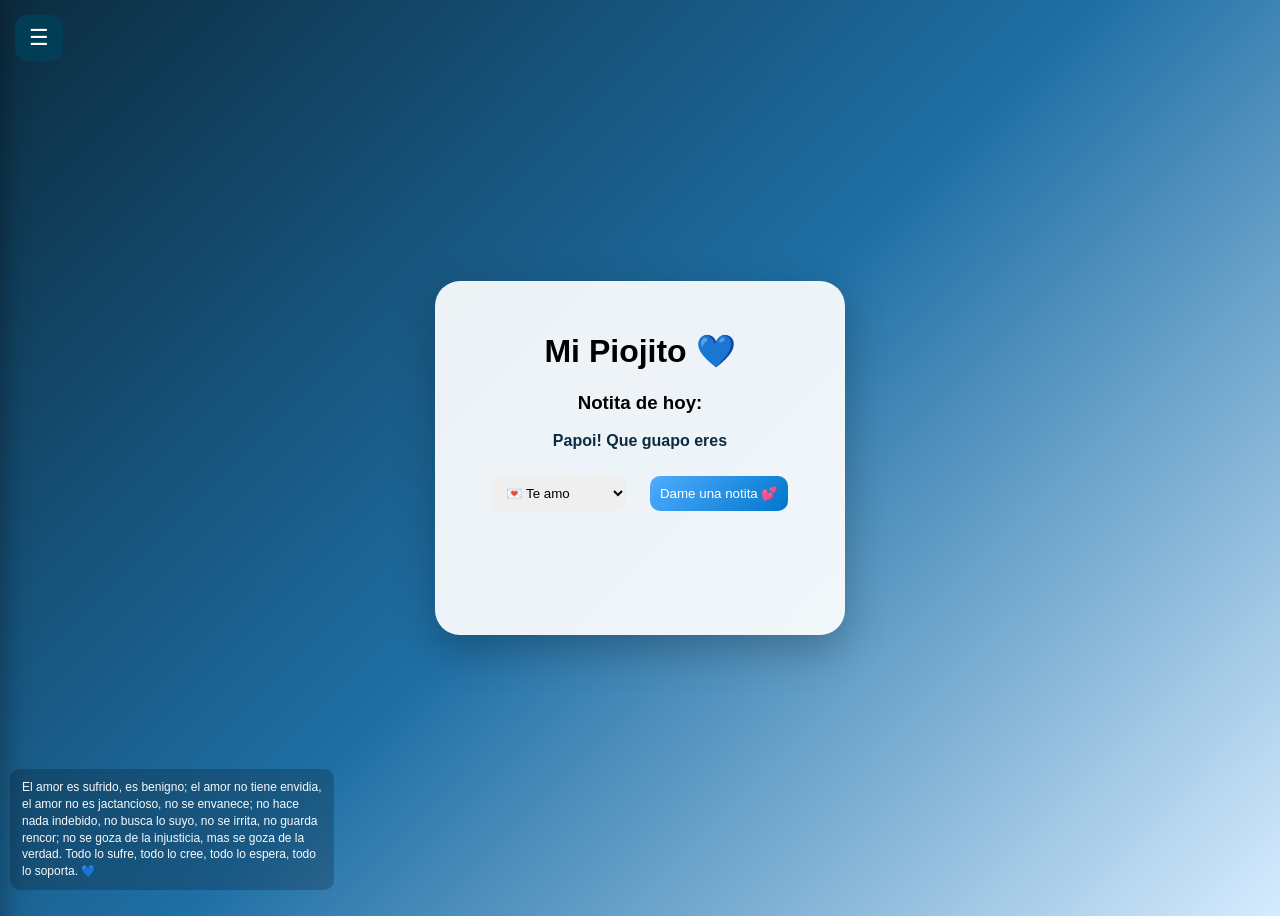
<file: index.html>
<!DOCTYPE html>
<html lang="es">
<head>
  <meta charset="UTF-8">
  <title>Mi Piojito 💖</title>
  <link rel="stylesheet" href="style.css">
</head>
<body>

<!-- BOTÓN MENÚ -->
<div id="menuBtn" onclick="toggleMenu()">☰</div>

<!-- SIDEBAR -->
<div id="sidebar">
  <h2>Menú</h2>

  <p onclick="mostrarSeccion('como')">¿Cómo funciono?</p>
  <p onclick="mostrarSeccion('porque')">¿Por qué hice esto?</p>
  <p onclick="mostrarSeccion('links')">Links importantes</p>

  <div id="contenidoMenu"></div>
</div>

<div id="versiculo">
  El amor es sufrido, es benigno; el amor no tiene envidia, el amor no es jactancioso, no se envanece; 
  no hace nada indebido, no busca lo suyo, no se irrita, no guarda rencor; 
  no se goza de la injusticia, mas se goza de la verdad. 
  Todo lo sufre, todo lo cree, todo lo espera, todo lo soporta. 💙
</div>

<!-- CARD PRINCIPAL -->
<div class="card">
  <h1>Mi Piojito 💙</h1>
  <h3>Notita de hoy:</h3>

  <h3 id="mensajeInicial"></h3>

  <select id="categoria">
    <option value="teamo">💌 Te amo</option>
    <option value="apoyo">💪 Apoyo</option>
    <option value="tranquilidad">🌙 Tranquilidad</option>
    <option value="tips">⚡ Quick tips</option>
    <option value="audios">🎤 Audios</option>
  </select>

  <button onclick="mostrarNota()">Dame una notita 💕</button>

  <p id="nota"></p>

  <audio id="player" controls></audio>
</div>

<script src="script.js"></script>
</body>
</html>
</file>
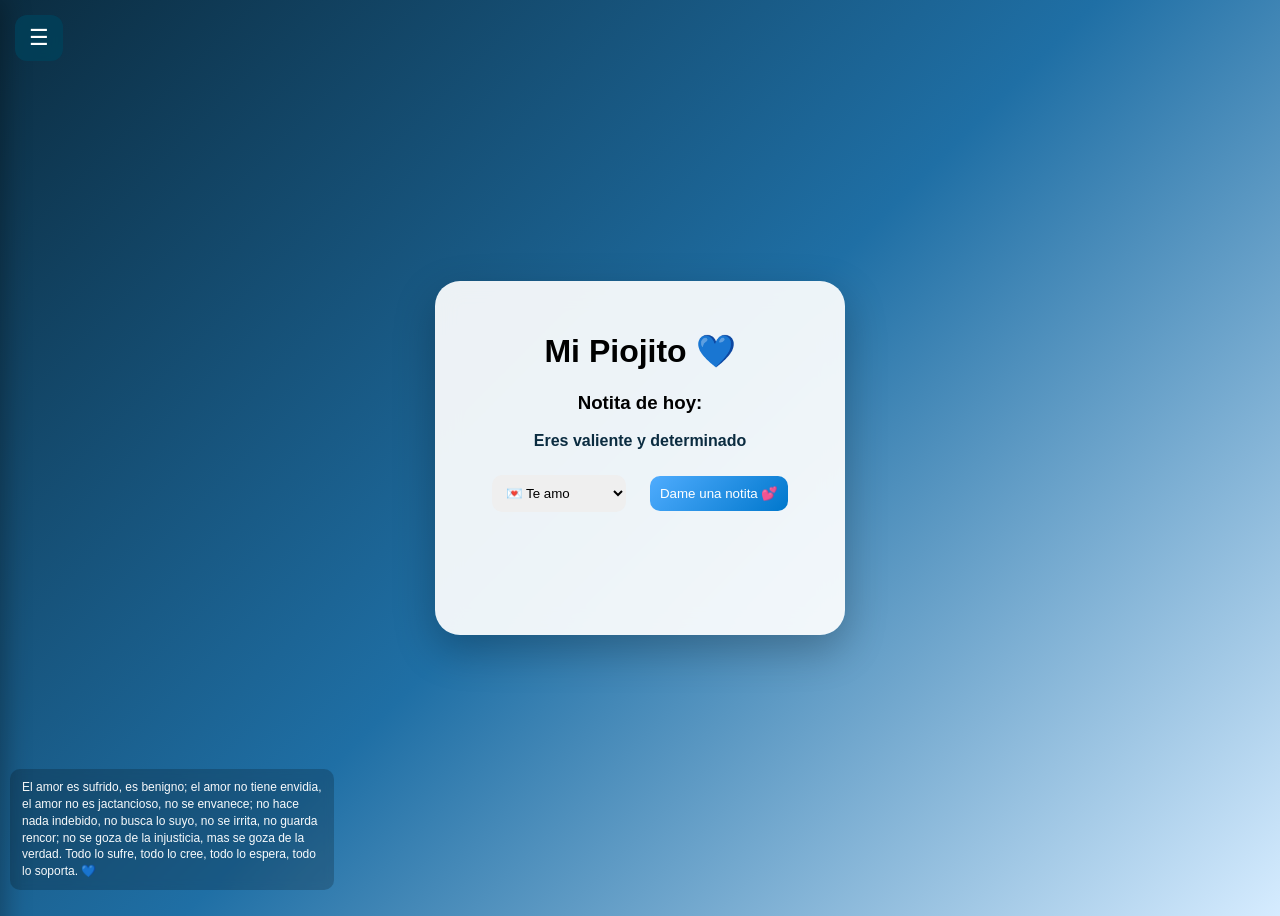
<file: indexx.html>
<!DOCTYPE html>
<html lang="es">
<head>
  <meta charset="UTF-8">
  <title>Mi Piojito 💖</title>
  <link rel="stylesheet" href="style.css">
</head>
<body>

<!-- BOTÓN MENÚ -->
<div id="menuBtn" onclick="toggleMenu()">☰</div>

<!-- SIDEBAR -->
<div id="sidebar">
  <h2>Menú</h2>

  <p onclick="mostrarSeccion('como')">¿Cómo funciono?</p>
  <p onclick="mostrarSeccion('porque')">¿Por qué hice esto?</p>
  <p onclick="mostrarSeccion('links')">Links importantes</p>

  <div id="contenidoMenu"></div>
</div>

<div id="versiculo">
  El amor es sufrido, es benigno; el amor no tiene envidia, el amor no es jactancioso, no se envanece; 
  no hace nada indebido, no busca lo suyo, no se irrita, no guarda rencor; 
  no se goza de la injusticia, mas se goza de la verdad. 
  Todo lo sufre, todo lo cree, todo lo espera, todo lo soporta. 💙
</div>

<!-- CARD PRINCIPAL -->
<div class="card">
  <h1>Mi Piojito 💙</h1>
  <h3>Notita de hoy:</h3>

  <h3 id="mensajeInicial"></h3>

  <select id="categoria">
    <option value="teamo">💌 Te amo</option>
    <option value="apoyo">💪 Apoyo</option>
    <option value="tranquilidad">🌙 Tranquilidad</option>
    <option value="tips">⚡ Quick tips</option>
    <option value="audios">🎤 Audios</option>
  </select>

  <button onclick="mostrarNota()">Dame una notita 💕</button>

  <p id="nota"></p>

  <audio id="player" controls></audio>
</div>

<script src="script.js"></script>
</body>
</html>
</file>
<file: style.css>
body {
  font-family: 'Segoe UI', sans-serif;
  background: linear-gradient(135deg, #0b2c40, #1f6fa5, #d6ecff);
  display: flex;
  justify-content: center;
  align-items: center;
  height: 100vh;
}

/* CARD */
.card {
  background: rgba(255,255,255,0.92);
  backdrop-filter: blur(12px);
  padding: 30px;
  border-radius: 25px;
  width: 350px;
  text-align: center;
  box-shadow: 0 15px 40px rgba(0,0,0,0.25);
  transition: 0.3s;
}

.card:hover {
  transform: translateY(-4px);
}

#mensajeInicial {
  font-size: 16px;
  color: #0b2c40;
  margin-bottom: 15px;
  animation: fadeIn 1s ease;
}

#nota {
  margin-top: 15px;
  font-size: 18px;
  min-height: 50px;
  transition: 0.3s;
}

/* CONTROLES */
select, button {
  padding: 10px;
  margin: 10px;
  border-radius: 10px;
  border: none;
}

button {
  background: linear-gradient(135deg, #4facfe, #0077cc);
  color: white;
  cursor: pointer;
  transition: 0.25s;
}

button:hover {
  transform: scale(1.05);
  box-shadow: 0 5px 15px rgba(0,0,0,0.2);
}

/* AUDIO */
audio {
  display: none;
  margin-top: 15px;
}

/* BOTÓN MENÚ */
#menuBtn {
  position: fixed;
  top: 15px;
  left: 15px;
  font-size: 22px;
  cursor: pointer;
  background: rgba(0, 65, 90, 0.8);
  backdrop-filter: blur(6px);
  color: white;
  padding: 10px 14px;
  border-radius: 12px;
  z-index: 1000;
  transition: 0.3s;
}

#menuBtn:hover {
  transform: scale(1.1);
}

/* SIDEBAR */
#sidebar {
  position: fixed;
  top: 0;
  left: 0;
  transform: translateX(-100%);
  width: 260px;
  height: 100%;
  background: linear-gradient(180deg, #0d6497, #083a5c);
  padding: 25px;
  box-shadow: 5px 0 25px rgba(0,0,0,0.3);
  transition: transform 0.35s ease;
  z-index: 999;

  display: flex;
  flex-direction: column;
  align-items: center;
}

#sidebar.activo {
  transform: translateX(0);
}

#sidebar h2 {
  color: #e3f2fd;
  font-size: 26px;
  margin-bottom: 20px;
}

#sidebar p {
  color: rgba(255,255,255,0.85);
  font-size: 18px;
  cursor: pointer;
  transition: 0.2s;
}

#sidebar p:hover {
  transform: translateX(6px);
  color: white;
}

#contenidoMenu {
  margin-top: 15px;
  font-size: 15px;
  color: white;
  background: rgba(255,255,255,0.1);
  padding: 10px;
  border-radius: 10px;
  text-align: center;
}

/* ANIMACIONES */
@keyframes fadeIn {
  from { opacity: 0; transform: translateY(10px); }
  to { opacity: 1; transform: translateY(0); }
}


#versiculo {
  position: fixed;
  bottom: 10px;
  left: 10px;
  max-width: 300px;

  font-size: 12px;
  color: rgba(255, 255, 255, 0.966);
  line-height: 1.4;

  background: rgba(0, 0, 0, 0.2);
  padding: 10px 12px;
  border-radius: 10px;

  backdrop-filter: blur(5px);

}

#versiculo:hover {
  color: white;
  background: rgba(0, 0, 0, 0.4);
}
</file>
